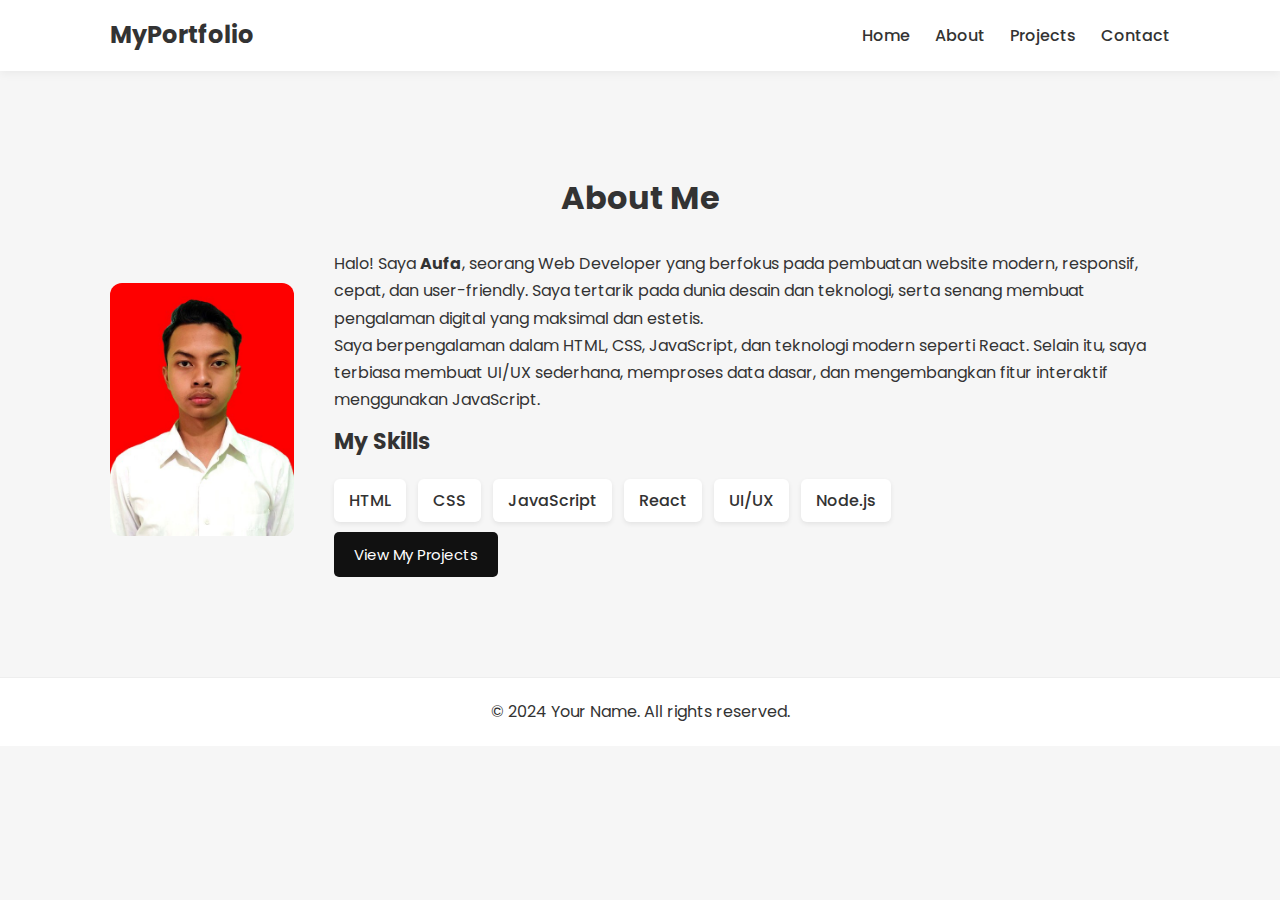
<file: about.html>
<!DOCTYPE html>
<html lang="en">
<head>
    <meta charset="UTF-8">
    <meta name="viewport" content="width=device-width, initial-scale=1.0">
    <title>About Me | Portfolio</title>

    <!-- CSS -->
    <link rel="stylesheet" href="assets/css/style.css">
    <link rel="stylesheet" href="assets/css/responsive.css">

    <!-- Google Fonts -->
    <link href="https://fonts.googleapis.com/css2?family=Poppins:wght@300;400;600;700&display=swap" rel="stylesheet">
</head>

<body>

    <!-- ========== HEADER AUTO LOAD ========== -->
    <div id="header"></div>
    <script>
        fetch("components/header.html")
            .then(res => res.text())
            .then(data => document.getElementById("header").innerHTML = data);
    </script>

    <!-- ========== ABOUT PAGE CONTENT ========== -->
    <section class="about-page">
        <h2 class="section-title fade-up">About Me</h2>

        <div class="about-container fade-up">

            <!-- Profile Image -->
            <div class="about-img fade-left">
                <img src="assets/images/profile.jpg" alt="Profile Photo">
            </div>

            <!-- Info Section -->
            <div class="about-info fade-right">
                <p>
                    Halo! Saya <strong>Aufa</strong>, seorang Web Developer yang
                    berfokus pada pembuatan website modern, responsif, cepat, dan user-friendly.
                    Saya tertarik pada dunia desain dan teknologi, serta senang membuat
                    pengalaman digital yang maksimal dan estetis.
                </p>

                <p>
                    Saya berpengalaman dalam HTML, CSS, JavaScript, dan teknologi modern
                    seperti React. Selain itu, saya terbiasa membuat UI/UX sederhana,
                    memproses data dasar, dan mengembangkan fitur interaktif menggunakan JavaScript.
                </p>

                <h3>My Skills</h3>
                <div class="skills about-skills">
                    <div class="skill-card hover-glow">HTML</div>
                    <div class="skill-card hover-glow">CSS</div>
                    <div class="skill-card hover-glow">JavaScript</div>
                    <div class="skill-card hover-glow">React</div>
                    <div class="skill-card hover-glow">UI/UX</div>
                    <div class="skill-card hover-glow">Node.js</div>
                </div>

                <a href="projects.html" class="btn">View My Projects</a>
            </div>

        </div>
    </section>

    <!-- ========== FOOTER AUTO LOAD ========== -->
    <div id="footer"></div>
    <script>
        fetch("components/footer.html")
            .then(res => res.text())
            .then(data => document.getElementById("footer").innerHTML = data);
    </script>

    <!-- ========== JS ========== -->
    <script src="assets/js/main.js"></script>
    <script src="assets/js/animation.js"></script>

</body>
</html>
</file>
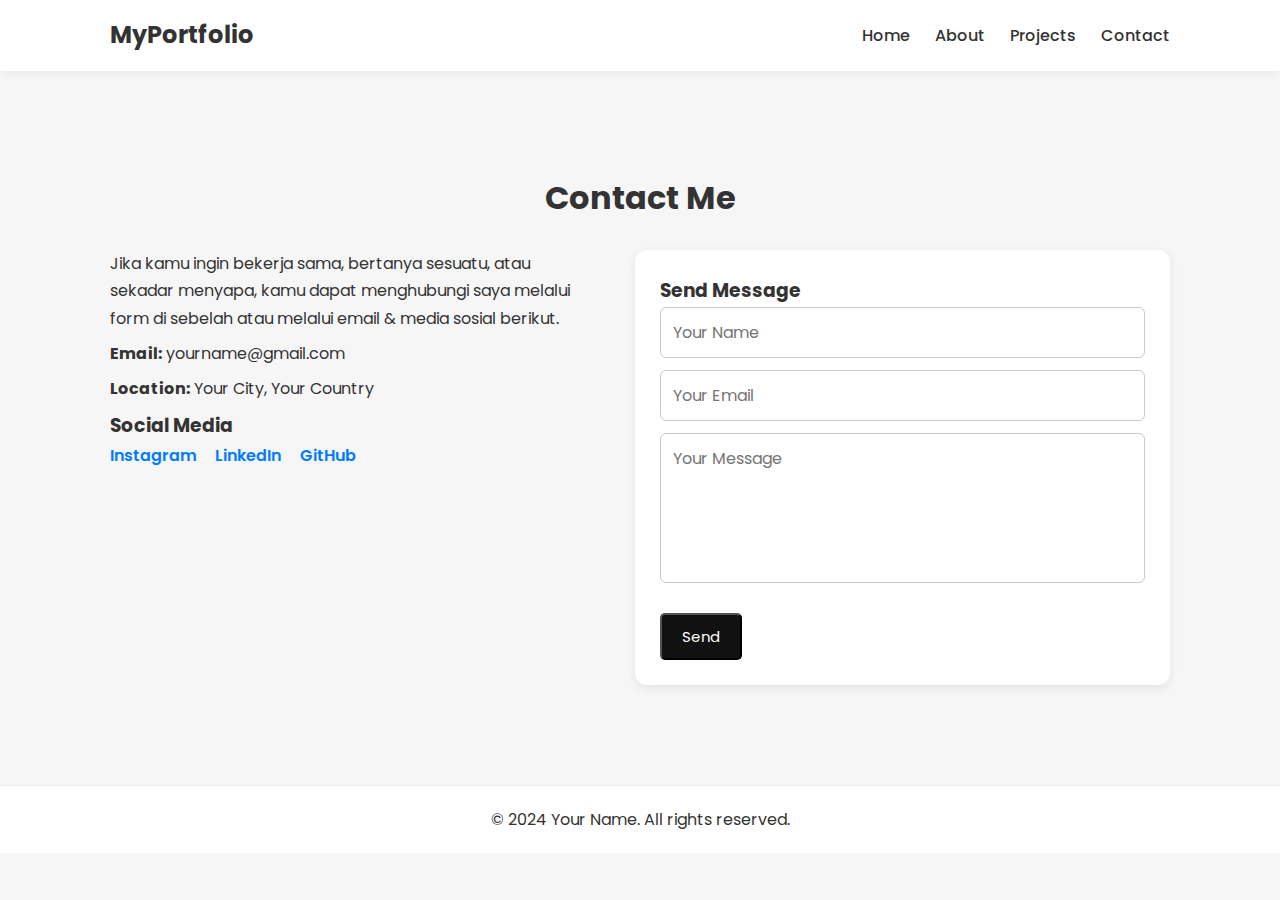
<file: contact.html>
<!DOCTYPE html>
<html lang="en">
<head>
    <meta charset="UTF-8">
    <meta name="viewport" content="width=device-width, initial-scale=1.0">
    <title>Contact Me | Portfolio</title>

    <!-- CSS -->
    <link rel="stylesheet" href="assets/css/style.css">
    <link rel="stylesheet" href="assets/css/responsive.css">

    <!-- Google Fonts -->
    <link href="https://fonts.googleapis.com/css2?family=Poppins:wght@300;400;600;700&display=swap" rel="stylesheet">
</head>

<body>

    <!-- ========== HEADER AUTO LOAD ========== -->
    <div id="header"></div>
    <script>
        fetch("components/header.html")
            .then(res => res.text())
            .then(data => document.getElementById("header").innerHTML = data);
    </script>

    <!-- ========== CONTACT PAGE CONTENT ========== -->
    <section class="contact-page fade-up">
        <h2 class="section-title fade-up">Contact Me</h2>

        <div class="contact-container fade-up">

            <!-- Contact Info -->
            <div class="contact-info fade-left">
                <p>
                    Jika kamu ingin bekerja sama, bertanya sesuatu, atau sekadar menyapa,
                    kamu dapat menghubungi saya melalui form di sebelah atau melalui email & media sosial berikut.
                </p>

                <div class="contact-details">
                    <p><strong>Email:</strong> yourname@gmail.com</p>
                    <p><strong>Location:</strong> Your City, Your Country</p>
                </div>

                <h3>Social Media</h3>
                <div class="social-links">
                    <a href="#" target="_blank">Instagram</a>
                    <a href="#" target="_blank">LinkedIn</a>
                    <a href="#" target="_blank">GitHub</a>
                </div>
            </div>

            <!-- Contact Form -->
            <form class="contact-form fade-right">
                <h3>Send Message</h3>
                <input type="text" placeholder="Your Name" required>
                <input type="email" placeholder="Your Email" required>
                <textarea placeholder="Your Message" required></textarea>
                <button type="submit" class="btn">Send</button>
            </form>

        </div>
    </section>

    <!-- ========== FOOTER AUTO LOAD ========== -->
    <div id="footer"></div>
    <script>
        fetch("components/footer.html")
            .then(res => res.text())
            .then(data => document.getElementById("footer").innerHTML = data);
    </script>

    <!-- ========== JS ========== -->
    <script src="assets/js/main.js"></script>
    <script src="assets/js/animation.js"></script>

</body>
</html>
</file>
<file: assets/css/style.css>
/* =====================================================
   GLOBAL STYLE
===================================================== */
* {
    margin: 0;
    padding: 0;
    box-sizing: border-box;
    font-family: "Poppins", sans-serif;
}

body {
    background: #f6f6f6;
    color: #333;
    line-height: 1.7;
}

img {
    max-width: 100%;
    border-radius: 12px;
}

a {
    text-decoration: none;
    color: inherit;
}

.section-title {
    text-align: center;
    font-size: 32px;
    font-weight: 700;
    margin-bottom: 25px;
}

.btn {
    display: inline-block;
    padding: 10px 20px;
    background: #111;
    color: #fff;
    border-radius: 5px;
    margin-top: 10px;
    transition: 0.3s;
    font-size: 15px;
}

.btn:hover {
    background: #444;
}


/* =====================================================
   HEADER / NAVBAR
===================================================== */
.header {
    background: #fff;
    width: 100%;
    box-shadow: 0 2px 10px rgba(0,0,0,0.06);
    position: sticky;
    top: 0;
    z-index: 1000;
}

.navbar {
    max-width: 1100px;
    margin: auto;
    padding: 15px 20px;
    display: flex;
    align-items: center;
    justify-content: space-between;
}

.logo {
    font-size: 24px;
    font-weight: 700;
}

.nav-menu {
    list-style: none;
    display: flex;
    gap: 25px;
}

.nav-menu li a {
    font-weight: 500;
    transition: 0.2s;
}

.nav-menu li a:hover,
.nav-menu li a.active {
    color: #007bff;
}

.menu-toggle {
    display: none;
    font-size: 30px;
    cursor: pointer;
}


/* =====================================================
   HERO SECTION
===================================================== */
.hero {
    max-width: 1100px;
    margin: 70px auto;
    padding: 20px;
    display: flex;
    align-items: center;
    justify-content: space-between;
    gap: 40px;
}

.hero-text h2 {
    font-size: 40px;
    font-weight: 700;
}

.hero-text h2 span {
    color: #007bff;
}

.hero-text p {
    margin: 15px 0;
    font-size: 18px;
}

.hero-img img {
    width: 350px;
    border-radius: 20px;
}


/* =====================================================
   ABOUT PAGE
===================================================== */
.about-page, .about {
    max-width: 1100px;
    margin: 80px auto;
    padding: 20px;
}

.about-container {
    display: flex;
    align-items: center;
    gap: 40px;
}

.about-info h3 {
    margin-top: 10px;
    font-size: 22px;
}

.skills {
    margin-top: 18px;
    display: flex;
    flex-wrap: wrap;
    gap: 12px;
}

.skill-card {
    padding: 8px 15px;
    background: #fff;
    border-radius: 6px;
    box-shadow: 0 2px 5px rgba(0,0,0,0.08);
    font-weight: 500;
    cursor: default;
}


/* Hover Glow Effect */
.hover-glow {
    position: relative;
    overflow: hidden;
}

.hover-glow::before {
    content: "";
    position: absolute;
    top: var(--y);
    left: var(--x);
    width: 0;
    height: 0;
    background: radial-gradient(circle, rgba(255,255,255,0.4), transparent);
    transform: translate(-50%, -50%);
    transition: width 0.3s, height 0.3s;
}

.hover-glow:hover::before {
    width: 180px;
    height: 180px;
}


/* =====================================================
   PROJECTS PAGE
===================================================== */
.projects,
.projects-page {
    max-width: 1100px;
    margin: 80px auto;
    padding: 20px;
}

.project-intro {
    text-align: center;
    margin-bottom: 20px;
    font-size: 18px;
}

.project-container {
    display: grid;
    grid-template-columns: repeat(auto-fit, minmax(270px, 1fr));
    gap: 25px;
}

.project-card {
    background: #fff;
    padding: 15px;
    border-radius: 12px;
    box-shadow: 0 3px 10px rgba(0,0,0,0.08);
    text-align: center;
    transition: 0.3s;
}

.project-card:hover {
    transform: translateY(-6px);
}

.project-card h3 {
    margin: 12px 0;
}


/* =====================================================
   CONTACT PAGE
===================================================== */
.contact-page {
    max-width: 1100px;
    margin: 80px auto;
    padding: 20px;
}

.contact-container {
    display: flex;
    gap: 40px;
}

.contact-info {
    flex: 1;
}

.contact-details p {
    margin: 8px 0;
}

.social-links a {
    display: inline-block;
    margin-right: 15px;
    font-weight: 600;
    color: #007bff;
}

.contact-form {
    background: #fff;
    padding: 25px;
    border-radius: 12px;
    box-shadow: 0 3px 10px rgba(0,0,0,0.08);
    flex: 1;
}

.contact-form input,
.contact-form textarea {
    width: 100%;
    padding: 12px;
    margin-bottom: 12px;
    border-radius: 6px;
    border: 1px solid #ccc;
    outline: none;
    font-size: 16px;
}

.contact-form textarea {
    height: 150px;
    resize: none;
}


/* =====================================================
   FOOTER
===================================================== */
.footer {
    text-align: center;
    padding: 20px;
    background: #fff;
    margin-top: 40px;
    border-top: 1px solid #eee;
}


/* =====================================================
   SCROLL REVEAL ANIMATION
===================================================== */
.fade-up, .fade-left, .fade-right, .zoom-in {
    opacity: 0;
    transition: 0.7s ease-out;
}

.fade-up { transform: translateY(25px); }
.fade-left { transform: translateX(-30px); }
.fade-right { transform: translateX(30px); }
.zoom-in { transform: scale(0.8); }

.fade-up.show,
.fade-left.show,
.fade-right.show,
.zoom-in.show {
    opacity: 1;
    transform: translate(0);
}


/* =====================================================
   RESPONSIVE MEDIA QUERIES
===================================================== */
@media (max-width: 780px) {
    .nav-menu {
        display: none;
        flex-direction: column;
        background: #fff;
        position: absolute;
        top: 70px;
        right: 20px;
        padding: 20px;
        border-radius: 10px;
        box-shadow: 0 3px 10px rgba(0,0,0,0.1);
    }

    .nav-menu.active {
        display: flex;
    }

    .menu-toggle {
        display: block;
    }

    .hero {
        flex-direction: column-reverse;
        text-align: center;
    }

    .hero-img img {
        width: 260px;
    }

    .about-container,
    .contact-container {
        flex-direction: column;
    }

    .contact-form {
        width: 100%;
    }
}
</file>
<file: assets/css/responsive.css>
/* =====================================================
   RESPONSIVE CSS — FINAL PRODUCTION VERSION
   Untuk mengoptimalkan tampilan Tablet & Mobile
===================================================== */


/* =====================================================
   📱 TABLET (max-width: 992px)
===================================================== */
@media (max-width: 992px) {

    .navbar {
        padding: 15px;
    }

    .hero {
        flex-direction: column-reverse;
        text-align: center;
        gap: 35px;
    }

    .hero-text h2 {
        font-size: 32px;
    }

    .hero-img img {
        width: 280px;
    }

    .about-container {
        flex-direction: column;
        text-align: center;
    }

    .project-container {
        grid-template-columns: repeat(auto-fit, minmax(260px, 1fr));
    }

    .contact-container {
        flex-direction: column;
    }

    .contact-info,
    .contact-form {
        width: 100%;
    }
}


/* =====================================================
   📱 MOBILE STANDARD (max-width: 768px)
===================================================== */
@media (max-width: 768px) {

    /* NAVIGATION */
    .nav-menu {
        display: none;
        flex-direction: column;
        background: #fff;
        position: absolute;
        top: 70px;
        right: 20px;
        padding: 20px;
        border-radius: 12px;
        width: 220px;
        box-shadow: 0 3px 12px rgba(0,0,0,0.15);
    }

    .nav-menu.active {
        display: flex;
    }

    .menu-toggle {
        display: block;
        font-size: 32px;
        cursor: pointer;
    }

    /* HERO */
    .hero {
        margin-top: 50px;
        text-align: center;
    }

    .hero-img img {
        width: 240px;
    }

    /* ABOUT */
    .about-img img {
        width: 80%;
        margin: auto;
    }

    .skills {
        justify-content: center;
    }

    /* PROJECTS */
    .project-container {
        gap: 20px;
    }

    /* CONTACT */
    .contact-page {
        margin-top: 60px;
    }
}


/* =====================================================
   📱 MOBILE SMALL (max-width: 480px)
===================================================== */
@media (max-width: 480px) {

    /* HEADER */
    .logo {
        font-size: 20px;
    }

    .navbar {
        padding: 12px 15px;
    }

    /* HERO */
    .hero-text h2 {
        font-size: 26px;
    }

    .hero-text p {
        font-size: 16px;
    }

    .hero-img img {
        width: 200px;
    }

    /* SECTION TITLES */
    .section-title {
        font-size: 26px;
    }

    /* PROJECT CARDS */
    .project-card {
        padding: 12px;
    }

    /* CONTACT */
    .contact-form {
        padding: 20px;
    }

    .contact-form input,
    .contact-form textarea {
        font-size: 15px;
    }

    /* BUTTON */
    .btn {
        padding: 9px 15px;
        font-size: 14px;
    }
}
</file>
